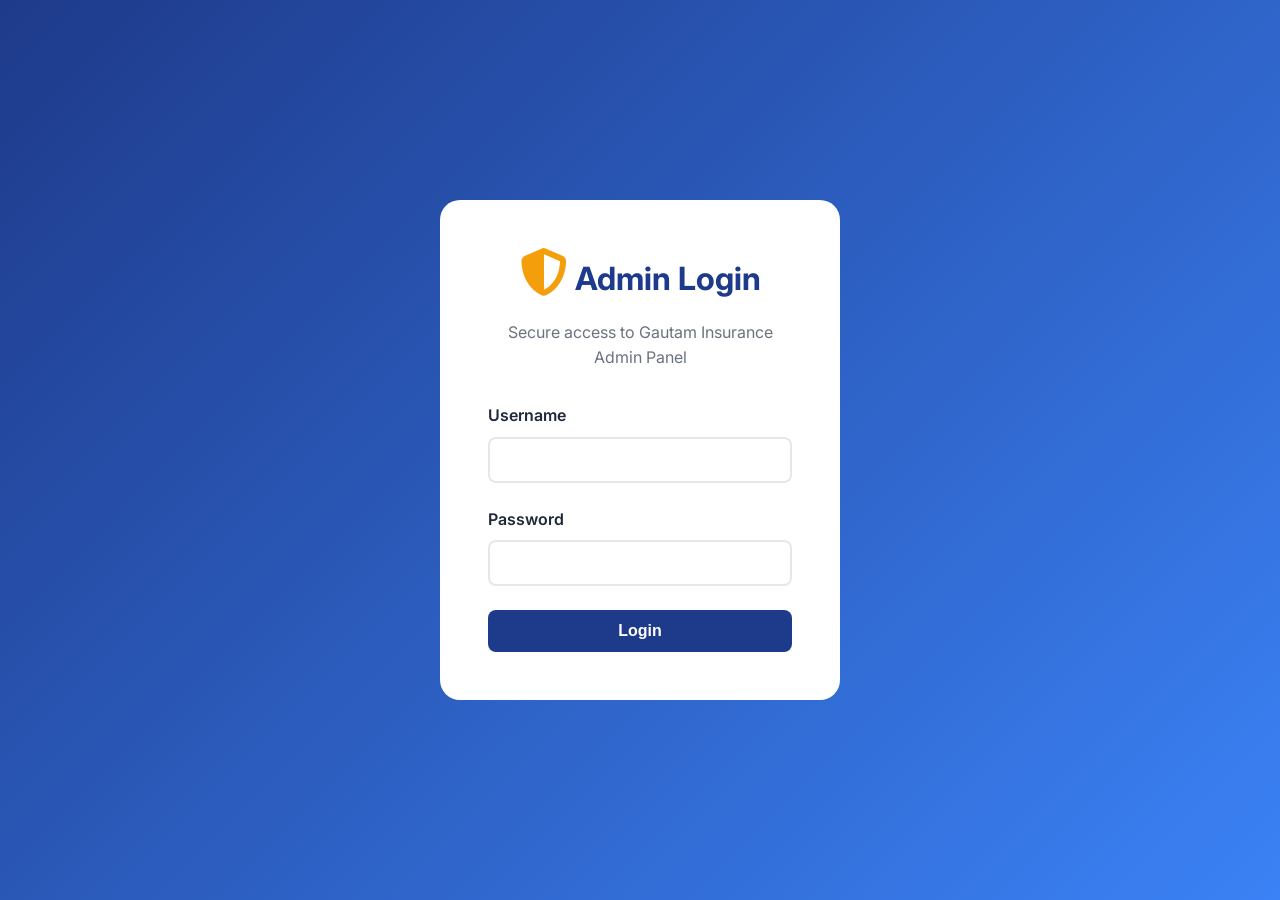
<file: frontend/admin.html>
<!DOCTYPE html>
<html lang="en">
<head>
    <meta charset="UTF-8">
    <meta name="viewport" content="width=device-width, initial-scale=1.0">
    <title>Admin Dashboard - Gautam Insurance</title>
    <link href="https://cdnjs.cloudflare.com/ajax/libs/font-awesome/6.4.0/css/all.min.css" rel="stylesheet">
    <link href="https://fonts.googleapis.com/css2?family=Inter:wght@300;400;500;600;700;800&display=swap" rel="stylesheet">
    <link href="/static/css/admin.css" rel="stylesheet">
</head>
<body>
    <!-- Login Modal -->
    <div id="login-modal" class="login-modal">
        <div class="login-content">
            <div class="login-header">
                <h2><i class="fas fa-shield-alt"></i> Admin Login</h2>
                <p>Secure access to Gautam Insurance Admin Panel</p>
            </div>
            <form id="login-form">
                <div class="form-group">
                    <label for="username">Username</label>
                    <input type="text" id="username" name="username" required>
                </div>
                <div class="form-group">
                    <label for="password">Password</label>
                    <input type="password" id="password" name="password" required>
                </div>
                <button type="submit" class="btn btn-primary btn-block">Login</button>
                <div id="login-error" class="error-message" style="display: none;"></div>
            </form>
        </div>
    </div>

    <!-- Admin Dashboard -->
    <div id="admin-dashboard" class="admin-dashboard" style="display: none;">
        <!-- Sidebar -->
        <aside class="sidebar">
            <div class="sidebar-header">
                <h3><i class="fas fa-shield-alt"></i> Admin Panel</h3>
            </div>
            <nav class="sidebar-nav">
                <a href="#" class="nav-item active admin-only" data-section="dashboard">
                    <i class="fas fa-tachometer-alt"></i>
                    <span>Dashboard</span>
                </a>
                <a href="#" class="nav-item admin-only" data-section="content">
                    <i class="fas fa-edit"></i>
                    <span>Website Content</span>
                </a>
                <a href="#" class="nav-item admin-only" data-section="advisors">
                    <i class="fas fa-users"></i>
                    <span>Advisors</span>
                </a>
                <a href="#" class="nav-item admin-only" data-section="quotes">
                    <i class="fas fa-calculator"></i>
                    <span>Quotes</span>
                </a>
                <a href="#" class="nav-item" data-section="consultations">
                    <i class="fas fa-calendar"></i>
                    <span>Consultations</span>
                </a>
                <a href="#" class="nav-item" data-section="clients">
                    <i class="fas fa-folder-open"></i>
                    <span>Clients</span>
                </a>
                <a href="#" class="nav-item admin-only" data-section="messages">
                    <i class="fas fa-envelope"></i>
                    <span>Messages</span>
                </a>
                <a href="#" class="nav-item admin-only" data-section="email">
                    <i class="fas fa-envelope-open-text"></i>
                    <span>Email Settings</span>
                </a>
                <a href="#" class="nav-item admin-only" data-section="testimonials">
                    <i class="fas fa-star"></i>
                    <span>Testimonials</span>
                </a>
                <a href="#" class="nav-item admin-only" data-section="emergency">
                    <i class="fas fa-exclamation-triangle"></i>
                    <span>Emergency Contacts</span>
                </a>
                <a href="#" class="nav-item" data-section="account">
                    <i class="fas fa-user-cog"></i>
                    <span>Account</span>
                </a>
                <a href="#" class="nav-item" onclick="logout()">
                    <i class="fas fa-sign-out-alt"></i>
                    <span>Logout</span>
                </a>
            </nav>
        </aside>

        <!-- Main Content -->
        <main class="main-content">
            <!-- Header -->
            <header class="content-header">
                <div class="header-content">
                    <h1 id="page-title">Dashboard</h1>
                    <div class="header-actions">
                        <button class="btn btn-primary" id="add-new-btn" style="display: none;">
                            <i class="fas fa-plus"></i> Add New
                        </button>
                    </div>
                </div>
            </header>

            <!-- Dashboard Section -->
            <section id="dashboard-section" class="content-section admin-only">
                <div class="stats-grid">
                    <div class="stat-card" data-section="advisors">
                        <div class="stat-icon">
                            <i class="fas fa-users"></i>
                        </div>
                        <div class="stat-info">
                            <h3 id="total-advisors">0</h3>
                            <p>Total Advisors</p>
                        </div>
                    </div>
                    <div class="stat-card" data-section="quotes">
                        <div class="stat-icon">
                            <i class="fas fa-calculator"></i>
                        </div>
                        <div class="stat-info">
                            <h3 id="total-quotes">0</h3>
                            <p>Total Quotes</p>
                        </div>
                    </div>
                    <div class="stat-card" data-section="consultations">
                        <div class="stat-icon">
                            <i class="fas fa-calendar"></i>
                        </div>
                        <div class="stat-info">
                            <h3 id="total-consultations">0</h3>
                            <p>Consultations</p>
                        </div>
                    </div>
                    <div class="stat-card" data-section="messages">
                        <div class="stat-icon">
                            <i class="fas fa-envelope"></i>
                        </div>
                        <div class="stat-info">
                            <h3 id="total-messages">0</h3>
                            <p>Messages</p>
                        </div>
                    </div>
                    <div class="stat-card" data-section="testimonials">
                        <div class="stat-icon">
                            <i class="fas fa-star"></i>
                        </div>
                        <div class="stat-info">
                            <h3 id="total-testimonials">0</h3>
                            <p>Testimonials</p>
                        </div>
                    </div>
                </div>

                <div class="recent-activity">
                    <h3>Recent Activity</h3>
                    <div class="activity-list" id="activity-list">
                        <!-- Recent activity will be loaded here -->
                    </div>
                </div>
            </section>

            <!-- Content Management Section -->
            <section id="content-section" class="content-section admin-only" style="display: none;">
                <div class="content-tabs">
                    <button class="tab-btn active" data-tab="home">Home Page</button>
                    <button class="tab-btn" data-tab="brand">Brand</button>
                    <button class="tab-btn" data-tab="partners">We Support Companies</button>
                    <button class="tab-btn" data-tab="service-pages">Service Pages</button>
                    <button class="tab-btn" data-tab="services">Services</button>
                    <button class="tab-btn" data-tab="about">About</button>
                </div>

                <div class="content-preview-header">
                    <h3>Live Preview</h3>
                    <button type="button" class="btn btn-secondary" id="toggle-preview-btn">Hide Preview</button>
                </div>
                <div id="content-preview" class="content-preview">
                    <div class="preview-section">
                        <h4>Brand</h4>
                        <div class="preview-brand">
                            <div class="preview-brand-logo" id="preview-brand-logo"></div>
                            <span id="preview-brand-name">Gautam Insurance</span>
                        </div>
                    </div>
                    <div class="preview-section">
                        <h4>Hero</h4>
                        <h2 id="preview-hero-title">Hero Title</h2>
                        <p id="preview-hero-subtitle">Hero subtitle goes here.</p>
                        <span class="preview-cta" id="preview-hero-cta">Call to Action</span>
                    </div>
                    <div class="preview-section">
                        <h4 id="preview-partners-title">We support the following company</h4>
                        <p id="preview-partners-subtitle"></p>
                        <div class="preview-partners" id="preview-partners-list">
                            <!-- Partners preview -->
                        </div>
                    </div>
                    <div class="preview-section">
                        <h4 id="preview-service-pages-title">Service Pages</h4>
                        <p id="preview-service-pages-subtitle"></p>
                        <div class="preview-service-pages" id="preview-service-pages-list">
                            <!-- Service pages preview -->
                        </div>
                    </div>
                    <div class="preview-section">
                        <h4 id="preview-services-title">Services</h4>
                        <div class="preview-services" id="preview-services-list">
                            <!-- Services preview -->
                        </div>
                    </div>
                    <div class="preview-section">
                        <h4 id="preview-about-title">Why Choose Us</h4>
                        <p id="preview-about-description"></p>
                        <ul class="preview-features" id="preview-features-list">
                            <!-- Features preview -->
                        </ul>
                    </div>
                </div>
                
                <div id="home-tab" class="tab-content">
                    <div class="content-editor">
                        <h3>Hero Section</h3>
                        <form id="hero-content-form">
                            <div class="form-group">
                                <label>Title</label>
                                <input type="text" id="hero-title" name="title">
                            </div>
                            <div class="form-group">
                                <label>Subtitle</label>
                                <textarea id="hero-subtitle" name="subtitle" rows="3"></textarea>
                            </div>
                            <div class="form-group">
                                <label>CTA Button Text</label>
                                <input type="text" id="hero-cta" name="cta_text">
                            </div>
                            <button type="submit" class="btn btn-primary">Save Changes</button>
                        </form>
                    </div>
                </div>

                <div id="brand-tab" class="tab-content" style="display: none;">
                    <div class="content-editor">
                        <h3>Brand Settings</h3>
                        <form id="brand-content-form">
                            <div class="form-group">
                                <label>Company Name</label>
                                <input type="text" id="brand-name" name="company_name">
                            </div>
                            <div class="form-group">
                                <label>Logo URL</label>
                                <input type="text" id="brand-logo-url" name="logo_url" placeholder="/uploads/images/logo.png">
                            </div>
                            <div class="form-group">
                                <button type="button" class="btn btn-secondary" id="brand-logo-upload">Upload Logo</button>
                                <input type="file" id="brand-logo-file" accept="image/*" style="display: none;">
                            </div>
                            <button type="submit" class="btn btn-primary">Save Changes</button>
                        </form>
                    </div>
                </div>

                <div id="partners-tab" class="tab-content" style="display: none;">
                    <div class="content-editor">
                        <h3>We support the following company</h3>
                        <p>Add, edit, or delete the companies shown on the home page.</p>
                        <form id="partners-content-form">
                            <div class="form-group">
                                <label>Section Title</label>
                                <input type="text" id="partners-title" name="title">
                            </div>
                            <div class="form-group">
                                <label>Subtitle</label>
                                <textarea id="partners-subtitle" name="subtitle" rows="3"></textarea>
                            </div>
                            <div id="partners-list">
                                <!-- Partners will be loaded here -->
                            </div>
                            <button type="submit" class="btn btn-primary">Save Changes</button>
                        </form>
                    </div>
                </div>

                <div id="service-pages-tab" class="tab-content" style="display: none;">
                    <div class="content-editor">
                        <h3>Service Pages</h3>
                        <form id="service-pages-content-form">
                            <div class="form-group">
                                <label>Page Title</label>
                                <input type="text" id="service-pages-title" name="title">
                            </div>
                            <div class="form-group">
                                <label>Subtitle</label>
                                <textarea id="service-pages-subtitle" name="subtitle" rows="3"></textarea>
                            </div>
                            <div id="service-pages-list">
                                <!-- Service pages will be loaded here -->
                            </div>
                            <button type="submit" class="btn btn-primary">Save Changes</button>
                        </form>
                    </div>
                </div>

                <div id="services-tab" class="tab-content" style="display: none;">
                    <div class="content-editor">
                        <h3>Services Section</h3>
                        <form id="services-content-form">
                            <div class="form-group">
                                <label>Section Title</label>
                                <input type="text" id="services-title" name="title">
                            </div>
                            <div id="services-list">
                                <!-- Services will be loaded here -->
                            </div>
                            <button type="submit" class="btn btn-primary">Save Changes</button>
                        </form>
                    </div>
                </div>

                <div id="about-tab" class="tab-content" style="display: none;">
                    <div class="content-editor">
                        <h3>About Section</h3>
                        <form id="about-content-form">
                            <div class="form-group">
                                <label>Why Choose Us Title</label>
                                <input type="text" id="about-title" name="title">
                            </div>
                            <div class="form-group">
                                <label>Description</label>
                                <textarea id="about-description" name="description" rows="4"></textarea>
                            </div>
                            <div id="features-list">
                                <!-- Features will be loaded here -->
                            </div>
                            <button type="submit" class="btn btn-primary">Save Changes</button>
                        </form>
                    </div>
                </div>
            </section>

            <!-- Advisors Management Section -->
            <section id="advisors-section" class="content-section admin-only" style="display: none;">
                <div class="advisors-list" id="advisors-list">
                    <!-- Advisors will be loaded here -->
                </div>
            </section>

            <!-- Quotes Section -->
            <section id="quotes-section" class="content-section admin-only" style="display: none;">
                <div class="quotes-table-container">
                    <table class="data-table">
                        <thead>
                            <tr>
                                <th>ID</th>
                                <th>Type</th>
                                <th>Name</th>
                                <th>Email</th>
                                <th>Phone</th>
                                <th>Premium</th>
                                <th>Date</th>
                                <th>Status</th>
                                <th>Actions</th>
                            </tr>
                        </thead>
                        <tbody id="quotes-table-body">
                            <!-- Quotes will be loaded here -->
                        </tbody>
                    </table>
                </div>
            </section>

            <!-- Consultations Section -->
            <section id="consultations-section" class="content-section" style="display: none;">
                <div class="consultations-table-container">
                    <table class="data-table">
                        <thead>
                            <tr>
                                <th>ID</th>
                                <th>Name</th>
                                <th>Email</th>
                                <th>Phone</th>
                                <th>Advisor</th>
                                <th>Topic</th>
                                <th>Date</th>
                                <th>Status</th>
                                <th>Actions</th>
                            </tr>
                        </thead>
                        <tbody id="consultations-table-body">
                            <!-- Consultations will be loaded here -->
                        </tbody>
                    </table>
                </div>
            </section>

            <!-- Clients Section -->
            <section id="clients-section" class="content-section" style="display: none;">
                <div class="clients-list" id="clients-list">
                    <!-- Clients will be loaded here -->
                </div>
            </section>

            <!-- Messages Section -->
            <section id="messages-section" class="content-section admin-only" style="display: none;">
                <div class="messages-table-container">
                    <table class="data-table">
                        <thead>
                            <tr>
                                <th>ID</th>
                                <th>Name</th>
                                <th>Email</th>
                                <th>Phone</th>
                                <th>Subject</th>
                                <th>Message</th>
                                <th>Date</th>
                                <th>Status</th>
                                <th>Actions</th>
                            </tr>
                        </thead>
                        <tbody id="messages-table-body">
                            <!-- Messages will be loaded here -->
                        </tbody>
                    </table>
                </div>
            </section>

            <!-- Email Settings Section -->
            <section id="email-section" class="content-section admin-only" style="display: none;">
                <div class="content-editor">
                    <h3>Email Service</h3>
                    <form id="email-settings-form">
                        <div class="form-row">
                            <div class="form-group">
                                <label for="email-provider">Provider</label>
                                <select id="email-provider" name="provider" required>
                                    <option value="gmail">Gmail</option>
                                    <option value="outlook">Outlook (Office 365)</option>
                                    <option value="custom">Custom SMTP</option>
                                </select>
                            </div>
                            <div class="form-group">
                                <label for="smtp-port">SMTP Port</label>
                                <input type="number" id="smtp-port" name="smtp_port" min="1" max="65535" required>
                            </div>
                        </div>

                        <div class="form-group">
                            <label for="smtp-server">SMTP Server</label>
                            <input type="text" id="smtp-server" name="smtp_server" required>
                        </div>

                        <div class="form-row">
                            <div class="form-group">
                                <label for="smtp-username">SMTP Username</label>
                                <input type="text" id="smtp-username" name="smtp_username" required>
                            </div>
                            <div class="form-group">
                                <label for="smtp-password">SMTP Password / App Password</label>
                                <input type="password" id="smtp-password" name="smtp_password" placeholder="Leave blank to keep current">
                                <small id="smtp-password-hint">Leave blank to keep the current password.</small>
                            </div>
                        </div>

                        <div class="form-row">
                            <div class="form-group">
                                <label for="from-name">From Name</label>
                                <input type="text" id="from-name" name="from_name">
                            </div>
                            <div class="form-group">
                                <label for="from-email">From Email</label>
                                <input type="email" id="from-email" name="from_email">
                            </div>
                        </div>

                        <div class="form-group">
                            <label for="forward-email">Forward To (Notifications Inbox)</label>
                            <input type="email" id="forward-email" name="forward_to_email">
                        </div>

                        <div class="form-group">
                            <label>
                                <input type="checkbox" id="smtp-use-tls" name="use_tls" checked>
                                Use TLS
                            </label>
                        </div>

                        <button type="submit" class="btn btn-primary">Save Email Settings</button>
                    </form>
                </div>
            </section>

            <!-- Testimonials Section -->
            <section id="testimonials-section" class="content-section admin-only" style="display: none;">
                <div class="testimonials-list" id="testimonials-list">
                    <!-- Testimonials will be loaded here -->
                </div>
            </section>

            <!-- Emergency Contacts Section -->
            <section id="emergency-section" class="content-section admin-only" style="display: none;">
                <div class="emergency-contacts-list" id="emergency-contacts-list">
                    <!-- Emergency contacts will be loaded here -->
                </div>
            </section>

            <!-- Account Section -->
            <section id="account-section" class="content-section" style="display: none;">
                <div class="content-editor">
                    <h3>Change Password</h3>
                    <form id="change-password-form">
                        <div class="form-group">
                            <label for="current-password">Current Password</label>
                            <input type="password" id="current-password" name="current_password" required>
                        </div>
                        <div class="form-group">
                            <label for="new-password">New Password</label>
                            <input type="password" id="new-password" name="new_password" required>
                        </div>
                        <div class="form-group">
                            <label for="confirm-password">Confirm New Password</label>
                            <input type="password" id="confirm-password" name="confirm_password" required>
                        </div>
                        <button type="submit" class="btn btn-primary">Update Password</button>
                    </form>
                </div>
            </section>
        </main>
    </div>

    <!-- Add/Edit Modal -->
    <div id="edit-modal" class="modal">
        <div class="modal-content modal-large">
            <span class="close" onclick="closeEditModal()">&times;</span>
            <h2 id="modal-title">Add New</h2>
            <form id="edit-form">
                <!-- Dynamic form fields will be injected here -->
            </form>
        </div>
    </div>

    <!-- Consultation Details Modal -->
    <div id="consultation-modal" class="modal">
        <div class="modal-content modal-large">
            <span class="close" onclick="closeConsultationModal()">&times;</span>
            <h2>Consultation Details</h2>
            <div id="consultation-modal-details" class="modal-details">
                <!-- Consultation details will be injected here -->
            </div>
            <form id="consultation-modal-form">
                <div class="form-group">
                    <label for="consultation-status">Update Status</label>
                    <select id="consultation-status" name="status" required>
                        <option value="pending">Pending</option>
                        <option value="confirmed">Confirmed</option>
                        <option value="completed">Completed</option>
                        <option value="cancelled">Cancelled</option>
                    </select>
                </div>
                <div class="form-row">
                    <button type="submit" class="btn btn-primary">Save Status</button>
                    <button type="button" class="btn btn-secondary" onclick="closeConsultationModal()">Close</button>
                </div>
            </form>
        </div>
    </div>

    <!-- Message Details Modal -->
    <div id="message-modal" class="modal">
        <div class="modal-content modal-large">
            <span class="close" onclick="closeMessageModal()">&times;</span>
            <h2>Contact Message</h2>
            <div id="message-modal-details" class="modal-details">
                <!-- Message details will be injected here -->
            </div>
            <form id="message-modal-form">
                <div class="form-row">
                    <div class="form-group">
                        <label for="message-name">Name</label>
                        <input type="text" id="message-name" name="name" required>
                    </div>
                    <div class="form-group">
                        <label for="message-email">Email</label>
                        <input type="email" id="message-email" name="email" required>
                    </div>
                </div>
                <div class="form-row">
                    <div class="form-group">
                        <label for="message-phone">Phone</label>
                        <input type="text" id="message-phone" name="phone">
                    </div>
                    <div class="form-group">
                        <label for="message-status">Status</label>
                        <select id="message-status" name="status" required>
                            <option value="unread">Unread</option>
                            <option value="read">Read</option>
                            <option value="replied">Replied</option>
                        </select>
                    </div>
                </div>
                <div class="form-group">
                    <label for="message-subject">Subject</label>
                    <input type="text" id="message-subject" name="subject" required>
                </div>
                <div class="form-group">
                    <label for="message-body">Message</label>
                    <textarea id="message-body" name="message" rows="4" required></textarea>
                </div>
                <div class="form-row">
                    <button type="submit" class="btn btn-primary">Save Changes</button>
                    <button type="button" class="btn btn-secondary" onclick="closeMessageModal()">Close</button>
                </div>
            </form>
        </div>
    </div>

    <script src="/static/js/admin.js"></script>
</body>
</html>
</file>
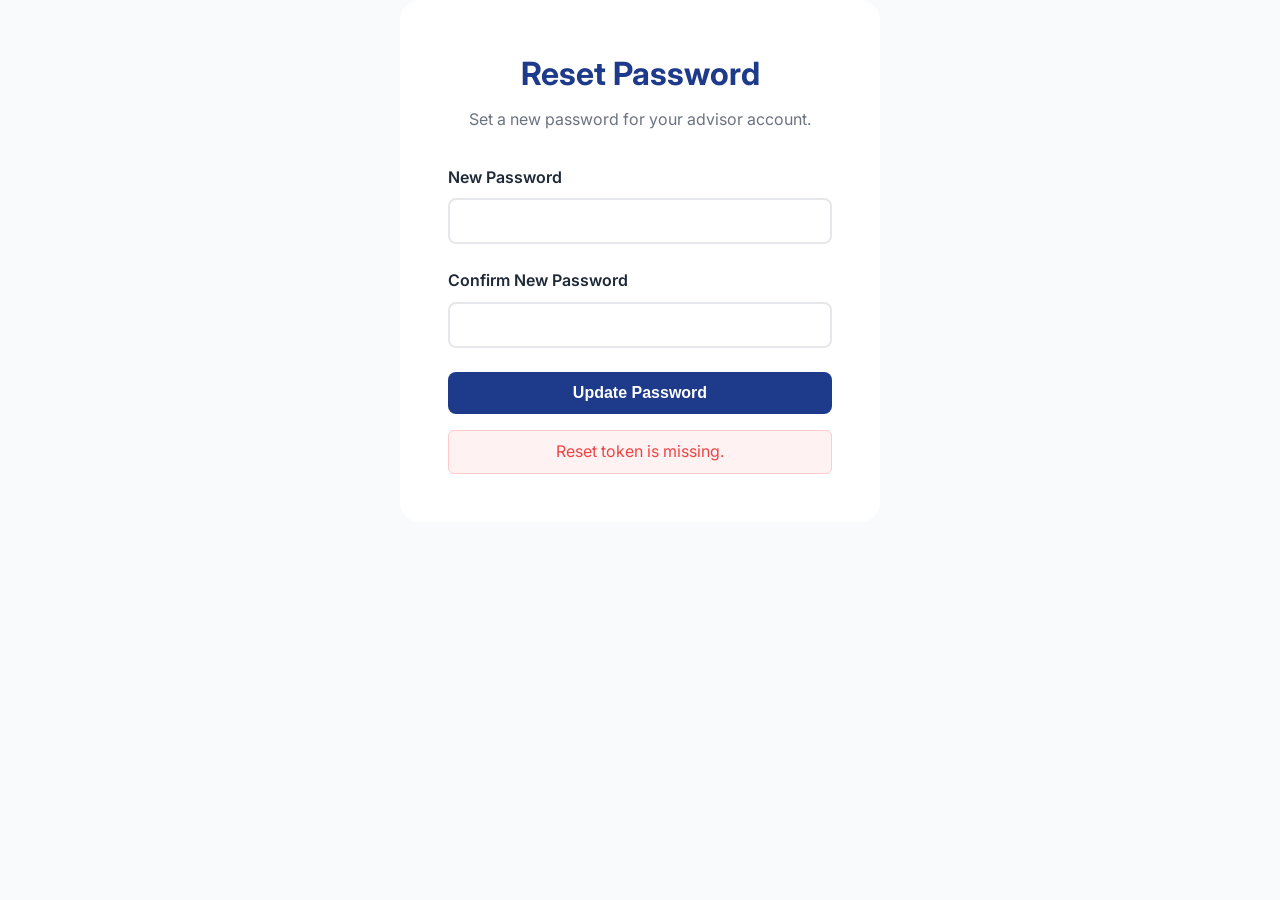
<file: frontend/reset-password.html>
<!DOCTYPE html>
<html lang="en">
<head>
    <meta charset="UTF-8">
    <meta name="viewport" content="width=device-width, initial-scale=1.0">
    <title>Reset Password - Gautam Insurance</title>
    <link href="https://fonts.googleapis.com/css2?family=Inter:wght@300;400;500;600;700&display=swap" rel="stylesheet">
    <link href="/static/css/admin.css" rel="stylesheet">
</head>
<body>
    <div class="login-modal" style="position: static; background: var(--bg-secondary);">
        <div class="login-content" style="max-width: 480px;">
            <div class="login-header">
                <h2>Reset Password</h2>
                <p>Set a new password for your advisor account.</p>
            </div>
            <form id="reset-password-form">
                <div class="form-group">
                    <label for="new-password">New Password</label>
                    <input type="password" id="new-password" name="new_password" required>
                </div>
                <div class="form-group">
                    <label for="confirm-password">Confirm New Password</label>
                    <input type="password" id="confirm-password" name="confirm_password" required>
                </div>
                <button type="submit" class="btn btn-primary btn-block">Update Password</button>
                <div id="reset-message" class="error-message" style="display: none;"></div>
            </form>
        </div>
    </div>

    <script src="/static/js/reset_password.js"></script>
</body>
</html>
</file>
<file: static/css/admin.css>
/* Admin Dashboard Styles */
* {
    margin: 0;
    padding: 0;
    box-sizing: border-box;
}

:root {
    --primary-color: #1e3a8a;
    --primary-dark: #1e40af;
    --secondary-color: #f59e0b;
    --accent-color: #10b981;
    --danger-color: #ef4444;
    --text-primary: #1f2937;
    --text-secondary: #6b7280;
    --bg-primary: #ffffff;
    --bg-secondary: #f9fafb;
    --bg-dark: #111827;
    --border-color: #e5e7eb;
    --shadow-sm: 0 1px 2px 0 rgba(0, 0, 0, 0.05);
    --shadow-md: 0 4px 6px -1px rgba(0, 0, 0, 0.1);
    --shadow-lg: 0 10px 15px -3px rgba(0, 0, 0, 0.1);
    --transition: all 0.3s ease;
}

body {
    font-family: 'Inter', sans-serif;
    line-height: 1.6;
    color: var(--text-primary);
    background-color: var(--bg-secondary);
}

/* Login Modal */
.login-modal {
    position: fixed;
    z-index: 3000;
    left: 0;
    top: 0;
    width: 100%;
    height: 100%;
    background: linear-gradient(135deg, #1e3a8a 0%, #3b82f6 100%);
    display: flex;
    align-items: center;
    justify-content: center;
}

.login-content {
    background: white;
    padding: 3rem;
    border-radius: 20px;
    box-shadow: var(--shadow-xl);
    max-width: 400px;
    width: 90%;
    text-align: center;
}

.login-header {
    margin-bottom: 2rem;
}

.login-header h2 {
    color: var(--primary-color);
    margin-bottom: 0.5rem;
    font-size: 2rem;
}

.login-header i {
    font-size: 3rem;
    color: var(--secondary-color);
    margin-bottom: 1rem;
}

.login-header p {
    color: var(--text-secondary);
}

.form-group {
    margin-bottom: 1.5rem;
    text-align: left;
}

.form-group label {
    display: block;
    margin-bottom: 0.5rem;
    font-weight: 600;
    color: var(--text-primary);
}

.form-group input,
.form-group select,
.form-group textarea {
    width: 100%;
    padding: 12px 16px;
    border: 2px solid var(--border-color);
    border-radius: 8px;
    font-size: 1rem;
    transition: var(--transition);
}

.form-group input:focus,
.form-group select:focus,
.form-group textarea:focus {
    outline: none;
    border-color: var(--primary-color);
    box-shadow: 0 0 0 3px rgba(30, 58, 138, 0.1);
}

.btn {
    display: inline-block;
    padding: 12px 24px;
    text-decoration: none;
    border-radius: 8px;
    font-weight: 600;
    transition: var(--transition);
    cursor: pointer;
    border: none;
    font-size: 1rem;
}

.btn-primary {
    background: var(--primary-color);
    color: white;
}

.btn-primary:hover {
    background: var(--primary-dark);
    transform: translateY(-2px);
    box-shadow: var(--shadow-lg);
}

.btn-secondary {
    background: var(--secondary-color);
    color: white;
}

.btn-danger {
    background: var(--danger-color);
    color: white;
}

.btn-block {
    width: 100%;
}

.error-message {
    color: var(--danger-color);
    margin-top: 1rem;
    padding: 0.5rem;
    background: #fef2f2;
    border-radius: 6px;
    border: 1px solid #fecaca;
}

/* Admin Dashboard */
.admin-dashboard {
    display: flex;
    min-height: 100vh;
}

/* Sidebar */
.sidebar {
    width: 280px;
    background: var(--bg-dark);
    color: white;
    position: fixed;
    height: 100vh;
    overflow-y: auto;
    transition: var(--transition);
}

.sidebar-header {
    padding: 2rem;
    border-bottom: 1px solid #374151;
}

.sidebar-header h3 {
    display: flex;
    align-items: center;
    gap: 0.5rem;
    font-size: 1.5rem;
}

.sidebar-header i {
    color: var(--secondary-color);
}

.sidebar-nav {
    padding: 1rem 0;
}

.nav-item {
    display: flex;
    align-items: center;
    gap: 1rem;
    padding: 1rem 2rem;
    color: #9ca3af;
    text-decoration: none;
    transition: var(--transition);
    border-left: 3px solid transparent;
}

.nav-item:hover,
.nav-item.active {
    background: rgba(30, 58, 138, 0.2);
    color: white;
    border-left-color: var(--primary-color);
}

.nav-item i {
    width: 20px;
    text-align: center;
}

/* Main Content */
.main-content {
    flex: 1;
    margin-left: 280px;
    background: var(--bg-secondary);
    min-height: 100vh;
}

.content-header {
    background: white;
    padding: 2rem;
    border-bottom: 1px solid var(--border-color);
    box-shadow: var(--shadow-sm);
}

.header-content {
    display: flex;
    justify-content: space-between;
    align-items: center;
}

.header-content h1 {
    font-size: 2rem;
    color: var(--text-primary);
}

/* Content Sections */
.content-section {
    padding: 2rem;
}

/* Stats Grid */
.stats-grid {
    display: grid;
    grid-template-columns: repeat(auto-fit, minmax(250px, 1fr));
    gap: 1.5rem;
    margin-bottom: 3rem;
}

.stat-card {
    background: white;
    border-radius: 12px;
    padding: 2rem;
    box-shadow: var(--shadow-md);
    display: flex;
    align-items: center;
    gap: 1.5rem;
    transition: var(--transition);
}

.stat-card[data-section] {
    cursor: pointer;
}

.stat-card:hover {
    transform: translateY(-5px);
    box-shadow: var(--shadow-lg);
}

.clients-list {
    display: grid;
    gap: 1.5rem;
}

.client-card {
    background: white;
    border-radius: 12px;
    padding: 1.5rem;
    box-shadow: var(--shadow-md);
    display: grid;
    gap: 0.75rem;
}

.client-meta {
    color: var(--text-secondary);
    font-size: 0.9rem;
}

.client-documents {
    background: var(--bg-secondary);
    border-radius: 10px;
    padding: 0.75rem;
}

.client-documents-title {
    margin-bottom: 0.5rem;
}

.client-document-item {
    display: flex;
    justify-content: space-between;
    gap: 1rem;
    font-size: 0.9rem;
}

.client-document-meta {
    color: var(--text-secondary);
}

.client-actions {
    display: flex;
    gap: 0.75rem;
}

.client-id-row {
    display: flex;
    align-items: center;
    gap: 0.75rem;
}

.expiry-badge {
    padding: 4px 10px;
    border-radius: 999px;
    font-size: 0.75rem;
    background: #dcfce7;
    color: #166534;
    font-weight: 600;
}

.expiry-badge.expired {
    background: #fee2e2;
    color: #991b1b;
}

.btn-small {
    padding: 8px 14px;
    font-size: 0.85rem;
}

.upload-row {
    display: flex;
    gap: 0.75rem;
    align-items: center;
}

.image-preview {
    margin-top: 0.75rem;
    padding: 0.75rem;
    border-radius: 10px;
    background: var(--bg-secondary);
    display: flex;
    align-items: center;
    justify-content: center;
    min-height: 120px;
    color: var(--text-secondary);
    font-size: 0.9rem;
}

.image-preview img {
    max-height: 140px;
    max-width: 100%;
    border-radius: 10px;
    object-fit: cover;
}

.stat-icon {
    width: 60px;
    height: 60px;
    background: linear-gradient(135deg, var(--primary-color), var(--primary-dark));
    border-radius: 12px;
    display: flex;
    align-items: center;
    justify-content: center;
    color: white;
    font-size: 1.5rem;
}

.stat-info h3 {
    font-size: 2rem;
    font-weight: 700;
    color: var(--text-primary);
    margin-bottom: 0.25rem;
}

.stat-info p {
    color: var(--text-secondary);
    font-weight: 500;
}

/* Recent Activity */
.recent-activity {
    background: white;
    border-radius: 12px;
    padding: 2rem;
    box-shadow: var(--shadow-md);
}

.recent-activity h3 {
    margin-bottom: 1.5rem;
    color: var(--text-primary);
    font-size: 1.5rem;
}

.activity-item {
    display: flex;
    align-items: center;
    gap: 1rem;
    padding: 1rem 0;
    border-bottom: 1px solid var(--border-color);
}

.activity-item:last-child {
    border-bottom: none;
}

.activity-icon {
    width: 40px;
    height: 40px;
    background: var(--bg-secondary);
    border-radius: 50%;
    display: flex;
    align-items: center;
    justify-content: center;
    color: var(--primary-color);
}

.activity-info {
    flex: 1;
}

.activity-info h4 {
    color: var(--text-primary);
    margin-bottom: 0.25rem;
}

.activity-info p {
    color: var(--text-secondary);
    font-size: 0.9rem;
}

.activity-time {
    color: var(--text-secondary);
    font-size: 0.8rem;
}

/* Content Tabs */
.content-tabs {
    display: flex;
    gap: 0.5rem;
    margin-bottom: 2rem;
    background: white;
    padding: 0.5rem;
    border-radius: 8px;
    box-shadow: var(--shadow-sm);
}

.tab-btn {
    padding: 0.75rem 1.5rem;
    border: none;
    background: transparent;
    border-radius: 6px;
    cursor: pointer;
    transition: var(--transition);
    font-weight: 500;
    color: var(--text-secondary);
}

.tab-btn.active {
    background: var(--primary-color);
    color: white;
}

.tab-btn:hover:not(.active) {
    background: var(--bg-secondary);
}

.tab-content {
    display: none;
}

.tab-content.active {
    display: block;
}

/* Content Editor */
.content-editor {
    background: white;
    border-radius: 12px;
    padding: 2rem;
    box-shadow: var(--shadow-md);
}

.content-editor h3 {
    margin-bottom: 1.5rem;
    color: var(--text-primary);
    font-size: 1.5rem;
}

.content-preview-header {
    margin-top: 1.5rem;
    display: flex;
    justify-content: space-between;
    align-items: center;
}

.content-preview {
    margin-top: 1rem;
    background: white;
    border-radius: 16px;
    padding: 1.5rem;
    box-shadow: var(--shadow-md);
    display: grid;
    gap: 1.5rem;
}

.content-preview.hidden {
    display: none;
}

.preview-section h4 {
    margin-bottom: 0.75rem;
    color: var(--text-primary);
}

.preview-cta {
    display: inline-block;
    margin-top: 0.5rem;
    background: var(--primary-color);
    color: white;
    padding: 0.5rem 1rem;
    border-radius: 999px;
    font-size: 0.9rem;
}

.preview-services {
    display: grid;
    gap: 0.75rem;
}

.preview-partners {
    display: grid;
    gap: 0.75rem;
}

.preview-brand {
    display: flex;
    align-items: center;
    gap: 0.75rem;
}

.preview-brand-logo {
    width: 42px;
    height: 42px;
    border-radius: 10px;
    background: white;
    display: flex;
    align-items: center;
    justify-content: center;
    overflow: hidden;
    flex-shrink: 0;
}

.preview-brand-logo img {
    width: 100%;
    height: 100%;
    object-fit: contain;
}

.preview-brand-fallback {
    width: 100%;
    height: 100%;
    display: flex;
    align-items: center;
    justify-content: center;
    font-weight: 700;
    color: var(--primary-color);
    background: rgba(37, 99, 235, 0.1);
}

.preview-partner-card {
    display: flex;
    gap: 0.75rem;
    align-items: center;
    background: var(--bg-secondary);
    padding: 0.75rem;
    border-radius: 12px;
}

.preview-partner-logo {
    width: 42px;
    height: 42px;
    border-radius: 10px;
    background: white;
    display: flex;
    align-items: center;
    justify-content: center;
    overflow: hidden;
    flex-shrink: 0;
}

.preview-partner-logo img {
    width: 100%;
    height: 100%;
    object-fit: contain;
}

.preview-partner-fallback {
    width: 100%;
    height: 100%;
    display: flex;
    align-items: center;
    justify-content: center;
    font-weight: 700;
    color: var(--primary-color);
    background: rgba(37, 99, 235, 0.1);
}

.preview-partner-url {
    color: var(--text-secondary);
    font-size: 0.85rem;
}

.preview-service-pages {
    display: grid;
    gap: 0.75rem;
}

.preview-service-page-card {
    background: var(--bg-secondary);
    padding: 0.75rem;
    border-radius: 12px;
    display: grid;
    gap: 0.35rem;
}

.preview-service-page-slug {
    font-size: 0.85rem;
    color: var(--text-secondary);
}

.preview-service-page-summary {
    font-size: 0.9rem;
    color: var(--text-secondary);
}

.preview-service-card {
    display: flex;
    gap: 0.75rem;
    align-items: flex-start;
    background: var(--bg-secondary);
    padding: 0.75rem;
    border-radius: 12px;
}

.preview-service-icon {
    background: white;
    border-radius: 10px;
    padding: 0.5rem;
    color: var(--primary-color);
}

.preview-features {
    padding-left: 1.25rem;
    display: grid;
    gap: 0.4rem;
}

.preview-empty {
    color: var(--text-secondary);
    font-size: 0.9rem;
}

.draggable-item {
    position: relative;
    padding-top: 0.5rem;
}

.drag-handle {
    display: inline-flex;
    align-items: center;
    justify-content: center;
    width: 32px;
    height: 32px;
    border-radius: 8px;
    background: var(--bg-secondary);
    color: var(--text-secondary);
    cursor: grab;
    margin-bottom: 0.75rem;
}

.draggable-item.dragging {
    opacity: 0.6;
    box-shadow: var(--shadow-md);
}

/* Data Table */
.data-table {
    width: 100%;
    background: white;
    border-radius: 12px;
    overflow: hidden;
    box-shadow: var(--shadow-md);
}

.data-table th,
.data-table td {
    padding: 1rem;
    text-align: left;
    border-bottom: 1px solid var(--border-color);
}

.data-table th {
    background: var(--bg-secondary);
    font-weight: 600;
    color: var(--text-primary);
    font-size: 0.9rem;
    text-transform: uppercase;
    letter-spacing: 0.5px;
}

.data-table tr:hover {
    background: var(--bg-secondary);
}

.data-table .status {
    padding: 0.25rem 0.75rem;
    border-radius: 20px;
    font-size: 0.8rem;
    font-weight: 500;
}

.status.pending {
    background: #fef3c7;
    color: #92400e;
}

.status.completed {
    background: #d1fae5;
    color: #065f46;
}

.status.unread {
    background: #fee2e2;
    color: #991b1b;
}

.status.read {
    background: #e0e7ff;
    color: #3730a3;
}

/* Action Buttons */
.action-btn {
    padding: 0.5rem;
    border: none;
    border-radius: 6px;
    cursor: pointer;
    transition: var(--transition);
    margin-right: 0.5rem;
}

.action-btn.view {
    background: var(--primary-color);
    color: white;
}

.action-btn.edit {
    background: var(--secondary-color);
    color: white;
}

.action-btn.delete {
    background: var(--danger-color);
    color: white;
}

.action-btn:hover {
    transform: translateY(-2px);
    box-shadow: var(--shadow-md);
}

/* Cards Grid */
.advisors-list,
.testimonials-list {
    display: grid;
    grid-template-columns: repeat(auto-fill, minmax(350px, 1fr));
    gap: 1.5rem;
}

.advisor-card,
.testimonial-card {
    background: white;
    border-radius: 12px;
    padding: 2rem;
    box-shadow: var(--shadow-md);
    transition: var(--transition);
}

.advisor-card:hover,
.testimonial-card:hover {
    transform: translateY(-5px);
    box-shadow: var(--shadow-lg);
}

.card-header {
    display: flex;
    justify-content: space-between;
    align-items: center;
    margin-bottom: 1rem;
}

.card-actions {
    display: flex;
    gap: 0.5rem;
}

/* Modal */
.modal {
    display: none;
    position: fixed;
    z-index: 2000;
    left: 0;
    top: 0;
    width: 100%;
    height: 100%;
    background-color: rgba(0, 0, 0, 0.5);
    backdrop-filter: blur(5px);
}

.modal-content {
    background-color: white;
    margin: 5% auto;
    padding: 2rem;
    border-radius: 16px;
    width: 90%;
    max-width: 600px;
    position: relative;
    animation: modalSlideIn 0.3s ease;
    max-height: 80vh;
    overflow-y: auto;
}

.modal-large {
    max-width: 800px;
}

.modal-details {
    display: grid;
    gap: 0.5rem;
    margin: 1rem 0 1.5rem;
    padding: 1rem;
    background: var(--bg-secondary);
    border-radius: 12px;
}

.detail-item {
    font-size: 0.95rem;
    color: var(--text-primary);
}

.close {
    position: absolute;
    right: 1rem;
    top: 1rem;
    font-size: 2rem;
    cursor: pointer;
    color: var(--text-secondary);
    transition: var(--transition);
}

.close:hover {
    color: var(--text-primary);
}

/* Form Styles */
.form-row {
    display: grid;
    grid-template-columns: 1fr 1fr;
    gap: 1rem;
}

.form-group {
    margin-bottom: 1.5rem;
}

.form-group label {
    display: block;
    margin-bottom: 0.5rem;
    font-weight: 600;
    color: var(--text-primary);
}

.form-group input,
.form-group select,
.form-group textarea {
    width: 100%;
    padding: 12px 16px;
    border: 2px solid var(--border-color);
    border-radius: 8px;
    font-size: 1rem;
    transition: var(--transition);
}

.form-group input:focus,
.form-group select:focus,
.form-group textarea:focus {
    outline: none;
    border-color: var(--primary-color);
    box-shadow: 0 0 0 3px rgba(30, 58, 138, 0.1);
}

/* Toggle Switch */
.toggle-switch {
    position: relative;
    display: inline-block;
    width: 60px;
    height: 34px;
}

.toggle-switch input {
    opacity: 0;
    width: 0;
    height: 0;
}

.slider {
    position: absolute;
    cursor: pointer;
    top: 0;
    left: 0;
    right: 0;
    bottom: 0;
    background-color: #ccc;
    transition: .4s;
    border-radius: 34px;
}

.slider:before {
    position: absolute;
    content: "";
    height: 26px;
    width: 26px;
    left: 4px;
    bottom: 4px;
    background-color: white;
    transition: .4s;
    border-radius: 50%;
}

input:checked + .slider {
    background-color: var(--primary-color);
}

input:checked + .slider:before {
    transform: translateX(26px);
}

/* Animations */
@keyframes modalSlideIn {
    from {
        opacity: 0;
        transform: translateY(-50px);
    }
    to {
        opacity: 1;
        transform: translateY(0);
    }
}

/* Responsive Design */
@media (max-width: 768px) {
    .sidebar {
        transform: translateX(-100%);
    }
    
    .main-content {
        margin-left: 0;
    }
    
    .stats-grid {
        grid-template-columns: repeat(2, 1fr);
    }
    
    .advisors-list,
    .testimonials-list {
        grid-template-columns: 1fr;
    }
    
    .form-row {
        grid-template-columns: 1fr;
    }
    
    .content-tabs {
        flex-wrap: wrap;
    }
    
    .data-table {
        overflow-x: auto;
    }
}

@media (max-width: 480px) {
    .stats-grid {
        grid-template-columns: 1fr;
    }
    
    .login-content {
        padding: 2rem;
    }
    
    .modal-content {
        margin: 10% auto;
        padding: 1.5rem;
    }
}
</file>
